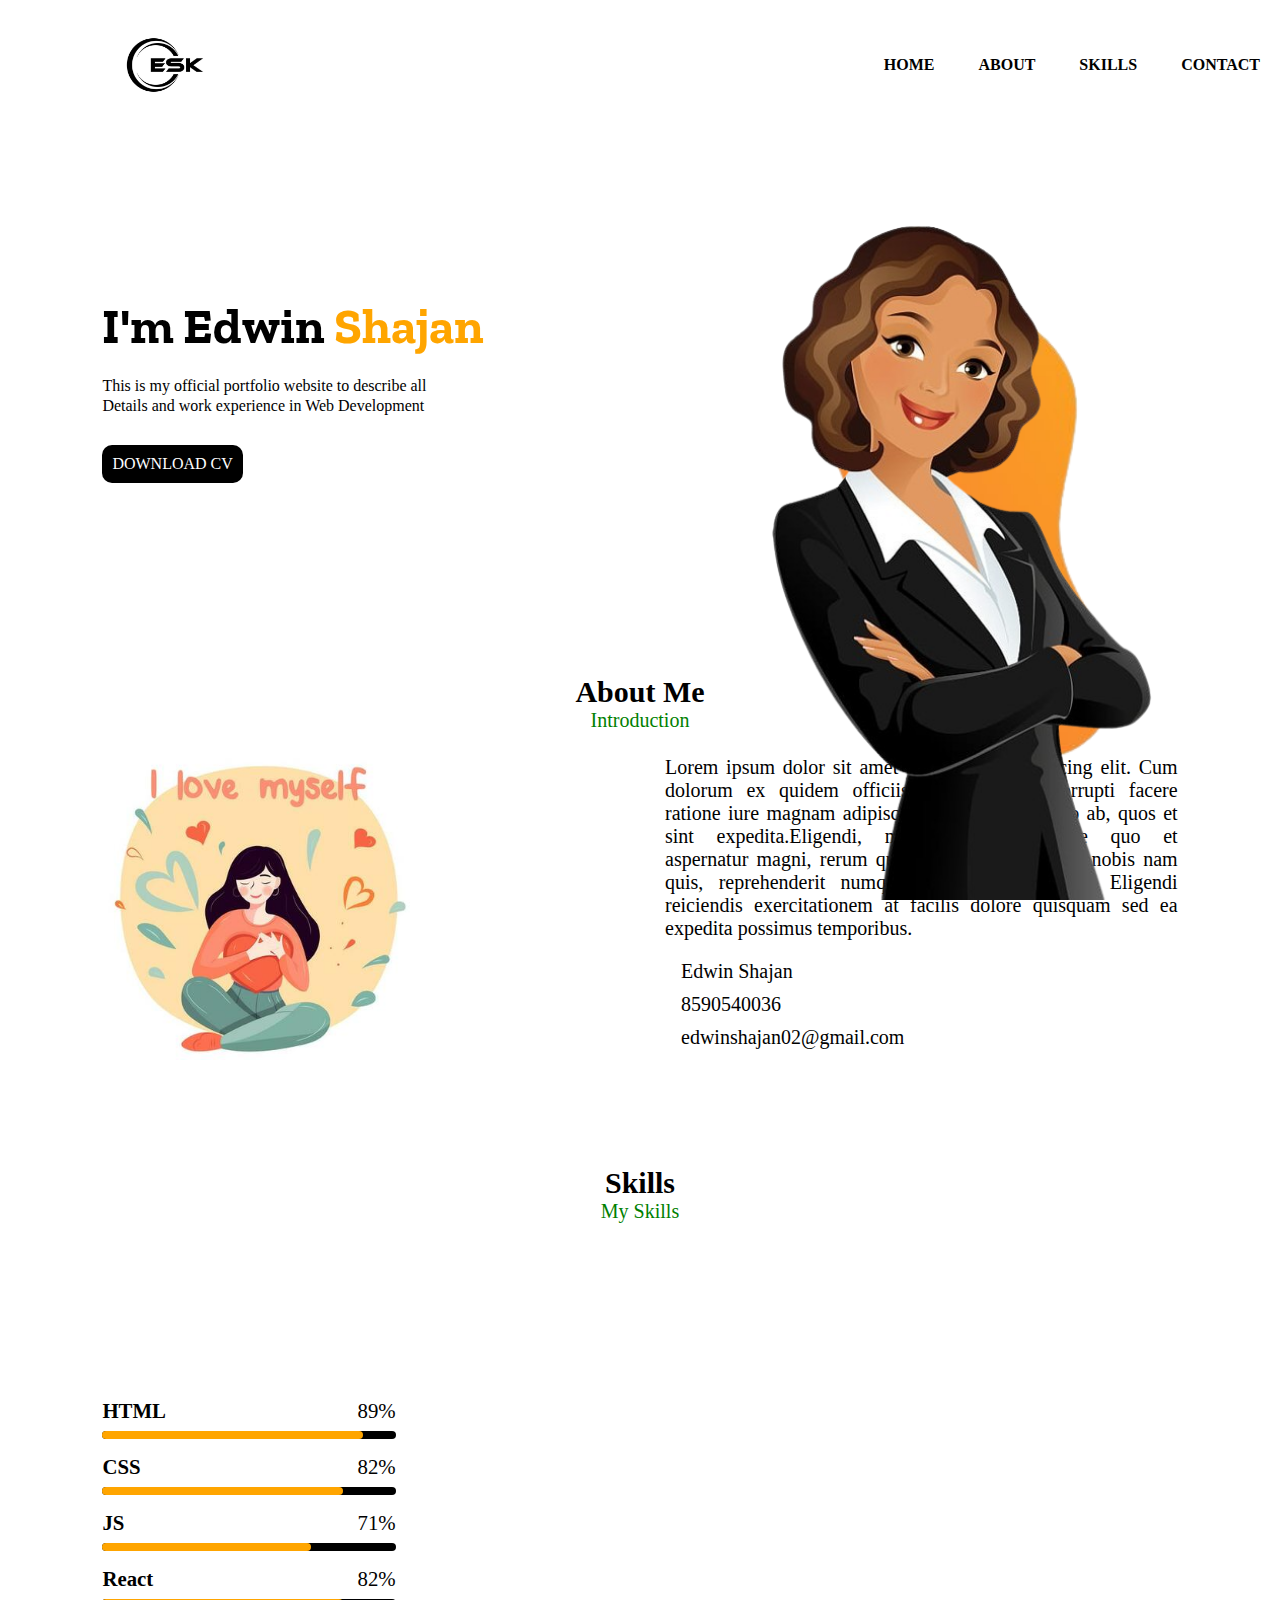
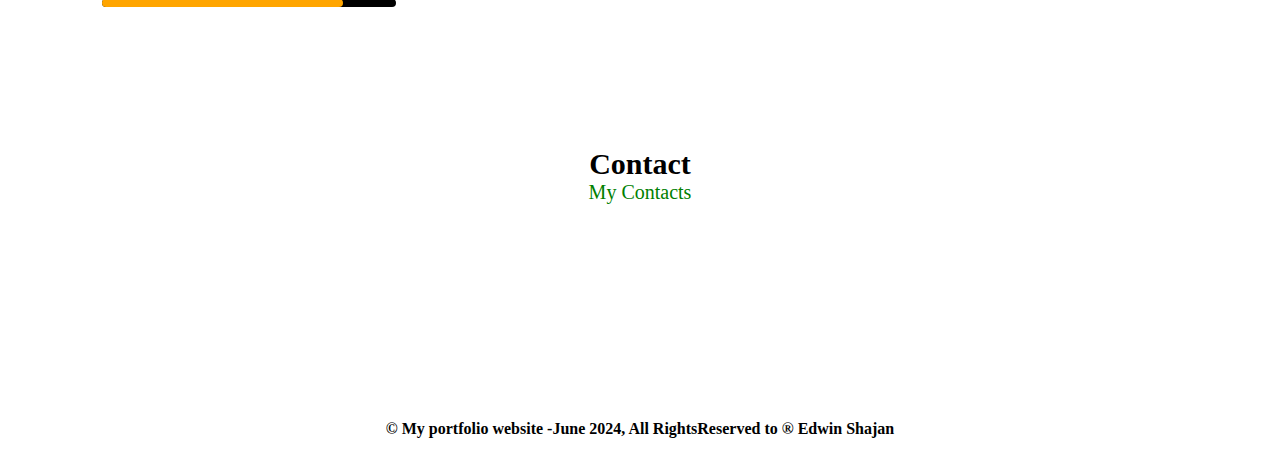
<file: images/index.html>
<!DOCTYPE html>
<html lang="en">
<head>
    <meta charset="UTF-8">
    <meta name="viewport" content="width=device-width, initial-scale=1.0">
    <title>PORTFOLIO</title>
    <link rel="stylesheet" href="./style.css">
    <link rel="stylesheet" href="https://cdnjs.cloudflare.com/ajax/libs/font-awesome/6.6.0/css/all.min.css" integrity="sha512-Kc323vGBEqzTmouAECnVceyQqyqdsSiqLQISBL29aUW4U/M7pSPA/gEUZQqv1cwx4OnYxTxve5UMg5GT6L4JJg==" crossorigin="anonymous" referrerpolicy="no-referrer" />
    <link rel="preconnect" href="https://fonts.googleapis.com">
<link rel="preconnect" href="https://fonts.gstatic.com" crossorigin>
<link href="https://fonts.googleapis.com/css2?family=Oswald:wght@200..700&family=Playwrite+CU:wght@100..400&family=Raleway:ital,wght@0,100..900;1,100..900&family=SUSE:wght@100..800&family=Zilla+Slab:ital,wght@0,300;0,400;0,500;0,600;0,700;1,300;1,400;1,500;1,600;1,700&display=swap" rel="stylesheet">
<!--animate.css-->
<link
rel="stylesheet"
href="https://cdnjs.cloudflare.com/ajax/libs/animate.css/4.1.1/animate.min.css"
/>
<!--aos animation-->
<link href="https://unpkg.com/aos@2.3.1/dist/aos.css" rel="stylesheet">
</head>
<body>
    <div id="container">
        <!--nav bar-->
        <nav>
        <img class="logo" src="./logo3.jpg" alt="no image">
        <ul>
            <li class="list-items"><a class="list" href="#home">HOME</a></li>
            <li class="list-items"><a class="list" href="#about">ABOUT</a></li>
            <li class="list-items"><a class="list" href="#skill">SKILLS</a></li>
            <li class="list-items"><a class="list" href="#contacts">CONTACT</a></li>

        </ul>
        </nav>
        <!--home-->
        <section id="home">
            <div class="home-content">
                 <h1  class="animate__animated animate__slideInDown" id="username">I'm Edwin <span id="lname">Shajan</span></h1>
                 <p id="user-details">This is my official portfolio website to describe all 
                <br>
                 Details and work experience in Web Development</p>
                 <a id="download" href="./Edwin-K-S-FlowCV-Resume-20240820.pdf" download="">DOWNLOAD CV</a>
            </div>
            <div class="home-img">
                <img id="shape" class="group1" src="./orange.png" alt="">
                <img id="girl" class="group1" src="./businesslady.png" alt="">
            </div>
        </section>
        <!--about-->
        <section id="about">
            <div class="sectionhead">
                <h2 id="mainhead">About Me</h2>
                <span id="subhead">Introduction</span>
            </div>
            <div class="aboutbody">
                <div data-aos="flip-left" class="aboutimage">
                    <img class="img1" src="./aboutme2.jpg" alt="no image">
                </div>
                <div class="aboutcontent">
                    <p>Lorem ipsum dolor sit amet consectetur adipisicing elit. Cum dolorum ex quidem officiis tenetur eaque corrupti facere ratione iure magnam 
                        adipisci veniam est alias illo ab, quos et sint expedita.Eligendi, molestias. Doloremque quo et aspernatur magni, rerum quos recusandae 
                        aperiam nobis nam quis, reprehenderit numquam facilis quibusdam! Eligendi reiciendis exercitationem at facilis dolore quisquam sed ea 
                        expedita possimus temporibus.</p>
                        <div class="informations">
                            <div class="infobox">
                                <i class="fa-solid fa-user"></i>
                                <span>Edwin Shajan</span>
                            </div>
                            <div class="infobox">
                                <i class="fa-solid fa-phone"></i>
                                <span>8590540036</span>
                            </div>
                            <div class="infobox">
                                <i class="fa-solid fa-envelope"></i>
                                <span>edwinshajan02@gmail.com</span>
                            </div>
                        </div>
                </div>
            </div>


        </section>
        <!--skills-->
        <section id="skill">
            <div class="sectionhead">
                <h2 id="mainhead">Skills</h2>
                <span id="subhead">My Skills</span>
            </div>
            <div class="skillcontent">
                <div class="progressbars">
                    <div class="bars">
                            <h3 class="mainhead">HTML</h3>
                            <span class="barPercentage">89%</span>
                            <div class="basebar"></div>
                            <div class="basebar htmlbar"></div>
                    </div>
                    <div class="bars">
                            <h3 class="mainhead">CSS</h3>
                            <span class="barPercentage">82%</span>
                            <div class="basebar"></div>
                            <div class="basebar cssbar"></div>
                    </div>
                    <div class="bars">
                            <h3 class="mainhead">JS</h3>
                            <span class="barPercentage">71%</span>
                            <div class="basebar"></div>
                            <div class="basebar jsbar"></div>
                    </div>
                    <div class="bars">
                            <h3 class="mainhead">React</h3>
                            <span class="barPercentage">82%</span>
                            <div class="basebar"></div>
                            <div class="basebar reactbar"></div>
                    </div>
                </div>
                <div data-aos="flip-right" class="skillimage">
                    <img class="myskill" src="./skills.jpg" alt="no iamge">
                </div>
            </div>

        </section>
        <section id="contacts">
            <div class="sectionhead">
                <h2 id="mainhead">Contact</h2>
                <span id="subhead">My Contacts</span>
            </div>
            <div class="iconcollection">
                <!--linkedin-->
                <div class="icon">
                    <a href="https://www.linkedin.com/in/edwin-k-s-962465273"><i class="fa-brands fa-linkedin-in brands"></i></a>
                </div>
                <!--github-->
                <div class="icon">
                    <a href="https://www.linkedin.com/in/edwin-k-s-962465273"><i class="fa-brands fa-github brands"></i></a>
                </div>
                <!--twitter-->
                <div class="icon">
                    <a href="https://www.linkedin.com/in/edwin-k-s-962465273"><i class="fa-brands fa-twitter brands"></i></a>
                </div>
                <!--facebook-->
                <div class="icon">
                    <a href="https://www.linkedin.com/in/edwin-k-s-962465273"><i class="fa-brands fa-facebook brands"></i></a>
                </div>
                <!--whatsapp-->
                <div class="icon">
                    <a href="https://www.linkedin.com/in/edwin-k-s-962465273"><i class="fa-brands fa-whatsapp brands"></i></a>
                </div>

            </div>

        </section>
        <footer>
            <p id="copyright">&copy; My portfolio website -June 2024, All RightsReserved to &reg; Edwin Shajan</p>
        <div class="icon uparrow">   
            <a href="#container"><i class="fa-solid fa-angle-up brands"></i></a>
        </div>

        </footer>
        <br>
    </div>
    
</body>
<script src="https://unpkg.com/aos@2.3.1/dist/aos.js"></script>
<script>
    AOS.init();
  </script>
</html>
</file>
<file: images/style.css>
*{
    margin: 0px;
    padding: 0px;
    font-family: "Zilla_Slab variant0", Tofu;
    box-sizing: border-box;
}

#container{
    width: 100%;
    height: 100vh;
    position: relative;
}

nav{
    display: flex;
    justify-content: space-between;
    align-items: center;
    margin-left: 100px;
}

.logo{
    width: 130px;
}

.list-items{
    list-style: none;
    display: inline;
    margin: 0px 20px;
}

.list{
    color: black;
    font-weight: 600;
    text-decoration: none;
}

.list:hover{
    color: tomato;
    text-decoration: underline;
}

.home-content{
    margin: 13% 0px 0px 8%;
}

#username{
    font-size: 50px;
    margin-bottom: 20px;
    font-family: "Zilla Slab", system-ui;
}

#lname{
    font-family: "Zilla Slab", system-ui;
    color: orange;
}

#user-details{
    line-height: 1.2;
}

#download{
    text-decoration: none;
    background-color: black;
    color: white;
    padding: 10px;
    display: inline-block;
    border-radius: 10px;
    margin-top: 30px;
}

.home-img{
    width: 45%;
    height: 75%;
    position: absolute;
    bottom: 0px;
    right: 30px;
}

.group1{
    position: absolute;
    height: 100%;
    bottom: 0px;
    left: 50%;
    transform: translateX(-50%);
}

.home-img:hover #shape{
    bottom: 80px;
}

.home-img:hover #girl{
    left: 40%;
}

#about{
    margin: 15% 8% 0px 8%;
}

.sectionhead{
    text-align: center;
}

#mainhead{
    font-size: 30px;
}

#subhead{
    font-size: 20px;
    color: green;
}

.aboutbody{
    margin-top: 20px;
    display: grid;
    grid-template-columns: repeat(2, 1fr);
    gap: 50px;
    align-items: center;
}

.img1{
    width: 60%;
}

.aboutcontent{
    font-size: 20px;
    text-align: justify;
}
 
.informations{
    margin-top: 1.3rem;
}

.infobox{
    margin-bottom: 10px;
}

.infobox>span{
    margin-left: 1rem;
}

#skill{
    margin: 8% 8% 0px 8%;
}

.skillcontent{
    display: grid;
    grid-template-columns: repeat(2,1fr);
    align-items: center;
    gap: 2rem;
    margin-top: 20px;
}

.bars{
    display: flex;
    justify-content: space-between;
    align-items: center;
    position: relative;
    padding: 1rem 0px;
}

.mainhead,.barPercentage{
    font-weight: 500px;
    font-size: 1.3rem;
}

.basebar{
    width: 100%;
    height: 0.5rem;
    background-color: black;
    border-radius: 10px;
    position: absolute;
    bottom: 0px;
}

.htmlbar{
    background-color: orange;
    width: 89%;
}

.cssbar{
    background-color: orange;
    width: 82%;
}

.jsbar{
    background-color: orange;
    width: 71%;
}

.reactbar{
    background-color: orange;
    width: 82%;
}

.iconcollection{
    display: flex;
    justify-content: center;
    align-items: center;
    margin-top: 5%;
}

.icon{
    width: 50px;
    height: 50px;
    border-radius: 50%;
   /* border: solid;*/
    display: flex;
    justify-content: center;
    align-items: center;
    margin: 0px 10px;
}

.brands{
    color: black;
    font-size: 2rem;
}

.icon:hover{
    background-image: linear-gradient(to bottom right,rgb(31, 241, 31),rgb(154, 154, 231),rgb(246, 130, 130));
}

.icon:hover .brands{
    color: white;
    /* animation */
    animation: rotate 3s;
}

@keyframes rotate{
    0%{
        transform: rotate(30deg);
    }
    20%{
        transform: rotate(-30deg);
    }
    40%{
        transform: rotate(30deg);
    }
    60%{
        transform: rotate(-30deg);
    }
    80%{
        transform: rotate(30deg);
    }
    100%{
        transform: rotate(-30deg);
    }
}

footer{
    margin-top: 8%;
}
#copyright{
    text-align: center;
    font-weight: 600;
}

.uparrow{
    float: right;
    margin: -30px 20px 0px 0px;
}

html{
    scroll-behavior: smooth;
}

::-webkit-scrollbar{
    width: 10px;
    border-radius: 10px;
}

::-webkit-scrollbar-track{
    background-color:whitesmoke;
}

::-webkit-scrollbar-thumb{
    background-color: coral;
    border-radius: 10px;
}
</file>
